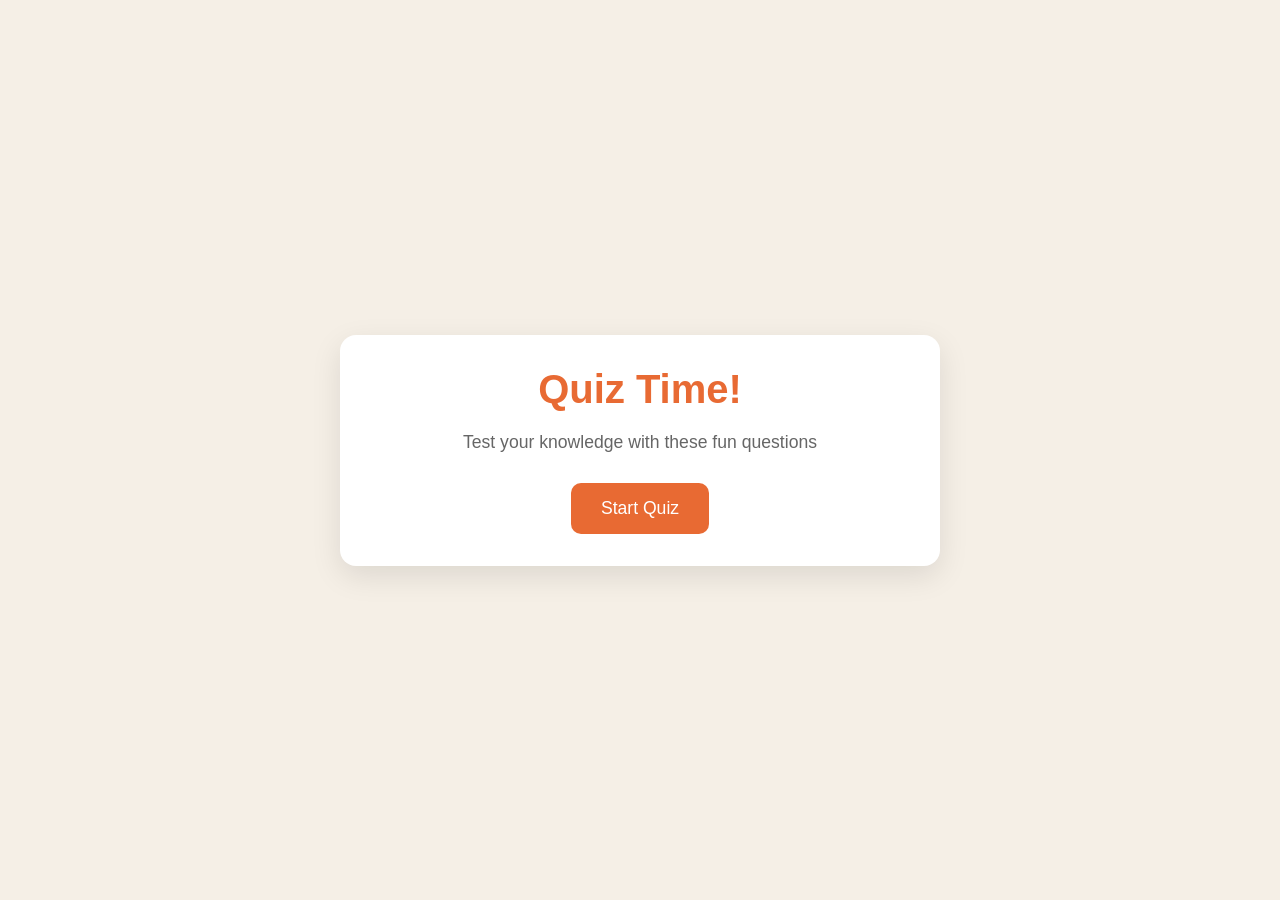
<file: projects/01-quiz.html>
<!doctype html>
<html lang="en">
  <head>
    <meta charset="UTF-8" />
    <meta name="viewport" content="width=device-width, initial-scale=1.0" />
    <title>Quiz Game</title>
    <link rel="stylesheet" href="./styles/01-quiz.css" />
  </head>
  <body>
    <div class="container">
      <div class="screen active" id="start-screen">
        <h1>Quiz Time!</h1>
        <p>Test your knowledge with these fun questions</p>
        <button id="start-btn">Start Quiz</button>
      </div>

      <div class="screen" id="quiz-screen">
        <div class="quiz-header">
          <h2 id="question-text">Question</h2>
          <div class="quiz-info">
            <p>
              Question <span id="current-question">1</span> of
              <span id="total-questions">5</span>
            </p>
            <p>Score: <span id="score"></span></p>
          </div>
        </div>

        <div id="answers-container" class="answers-container">
          <!-- Options-->
        </div>

        <div class="progress-bar">
          <div id="progress" class="progress"></div>
        </div>
      </div>

      <div id="result-screen" class="screen">
        <h1>Quiz Results</h1>
        <div class="result-info">
          <p>
            You scored <span id="final-score"></span> out of
            <span id="max-score"></span>
          </p>
          <div id="result-message"></div>
        </div>
        <button id="restart-btn">Restart Quiz</button>
      </div>
    </div>
    <script src="./scripts/01-quiz.js"></script>
  </body>
</html>
</file>
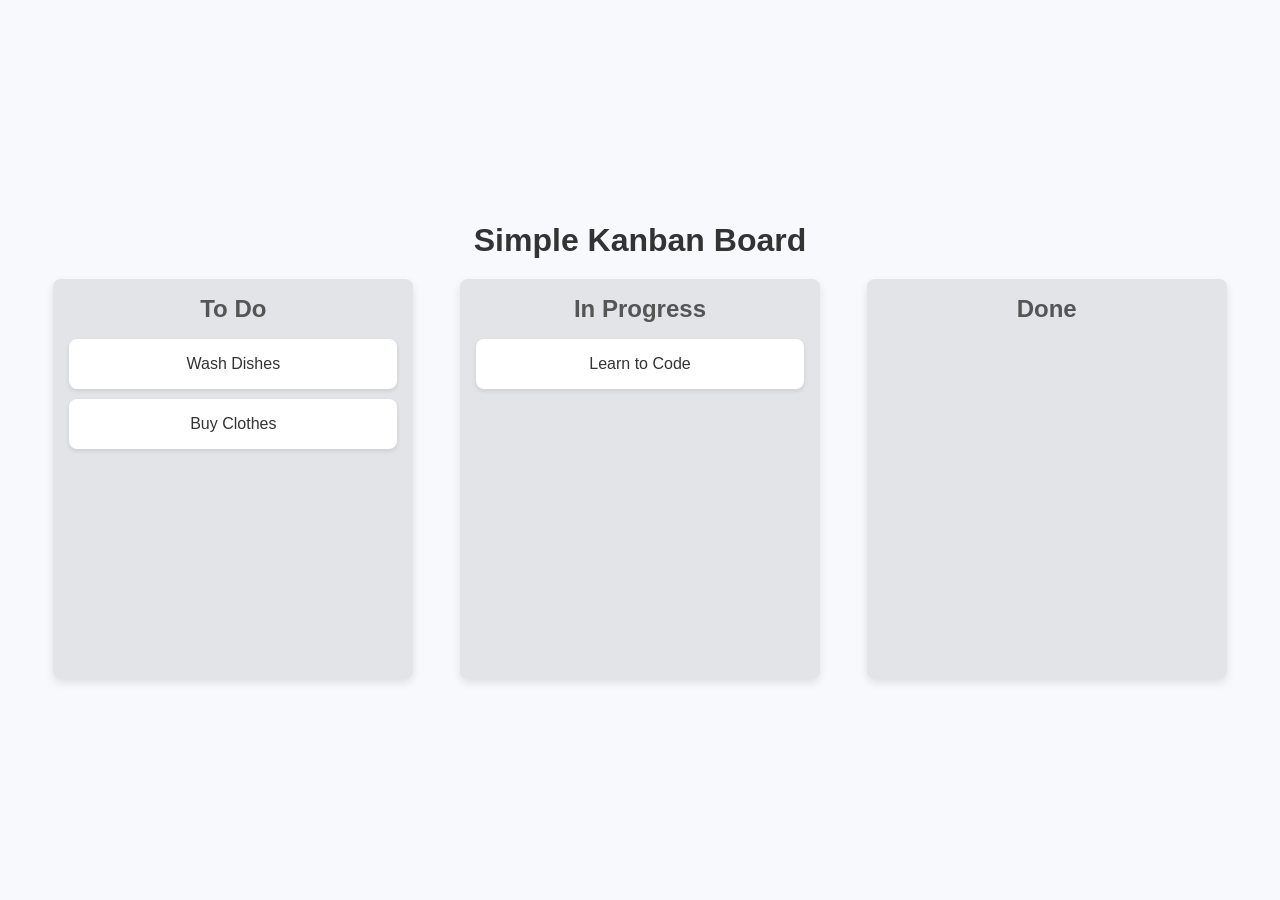
<file: projects/03-kanban-board.html>
<!doctype html>
<html lang="en">
  <head>
    <meta charset="UTF-8" />
    <meta name="viewport" content="width=device-width, initial-scale=1.0" />
    <title>Simple Kanban Board</title>
    <link rel="stylesheet" href="./styles/03-kanban-board.css" />
  </head>
  <body>
    <div class="container">
      <h1>Simple Kanban Board</h1>
      <div class="board">
        <!-- Todo-->
        <div class="list" id="list-1">
          <h2>To Do</h2>
          <div class="card" draggable="true" id="card-1">Wash Dishes</div>
          <div class="card" draggable="true" id="card-2">Buy Clothes</div>
        </div>
        <!-- In progress-->
        <div class="list" id="list-2">
          <h2>In Progress</h2>
          <div class="card" draggable="true" id="card-3">Learn to Code</div>
        </div>

        <!--Done-->
        <div class="list" id="list-3">
          <h2>Done</h2>
        </div>
      </div>
    </div>
    <script src="./scripts/03-kanban-board.js"></script>
  </body>
</html>
</file>
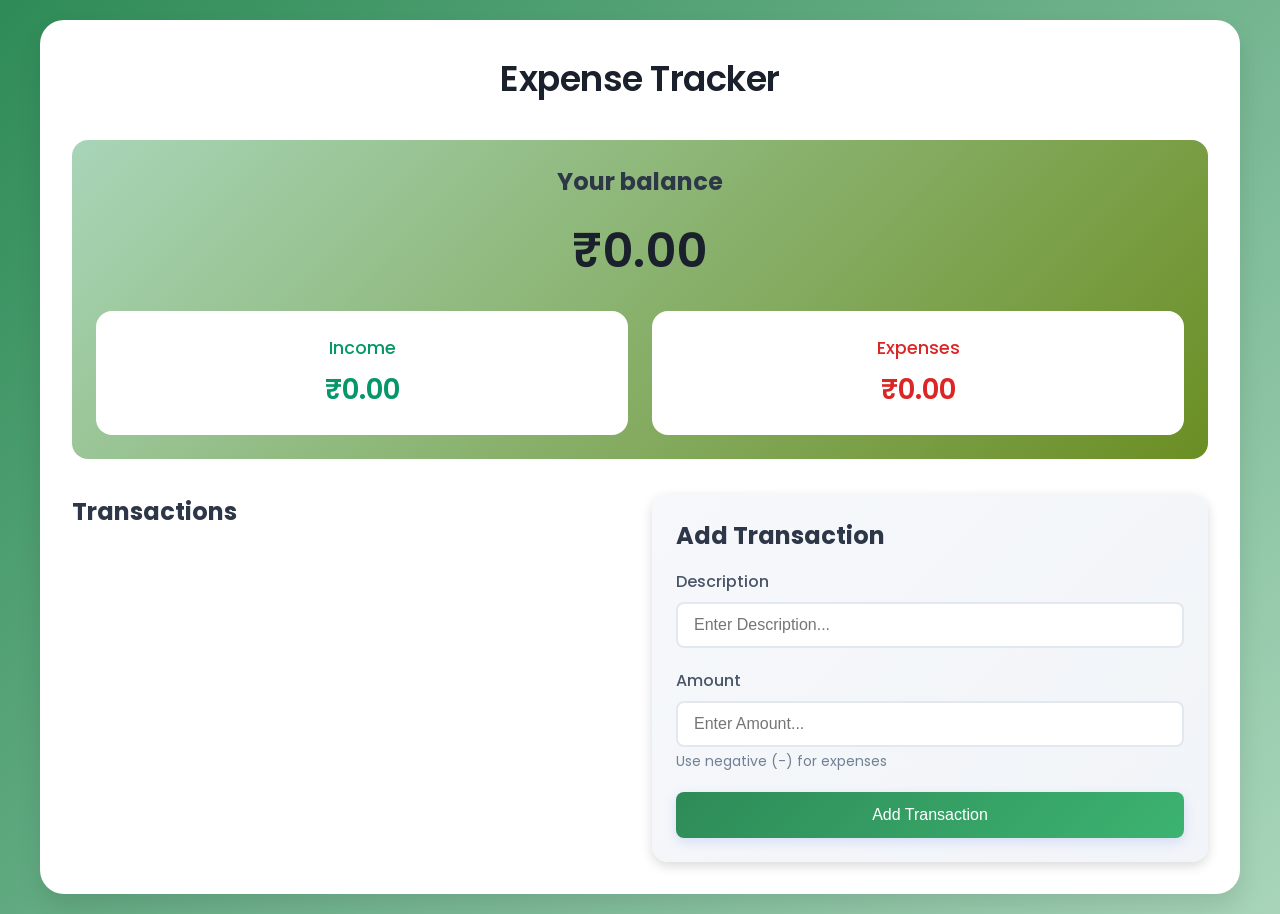
<file: projects/04-expense-tracker.html>
<!doctype html>
<html lang="en">
  <head>
    <meta charset="UTF-8" />
    <meta name="viewport" content="width=device-width, initial-scale=1.0" />
    <title>Expense Tracker</title>
    <link rel="stylesheet" href="./styles/04-expense-tracker.css" />
  </head>
  <body>
    <div class="container">
      <h1>Expense Tracker</h1>

      <div class="balance-container">
        <h2>Your balance</h2>
        <h1 id="balance">₹0.00</h1>

        <div class="summary">
          <div class="income">
            <h3>Income</h3>
            <p id="income-amount">₹0.00</p>
          </div>
          <div class="expenses">
            <h3>Expenses</h3>
            <p id="expenses-amount">₹0.00</p>
          </div>
        </div>
      </div>

      <div class="main-content">
        <div class="transaction-container">
          <h2>Transactions</h2>
          <ul id="transaction-list"></ul>
        </div>
        <div class="form-container">
          <h2>Add Transaction</h2>
          <form id="transaction-form">
            <div class="form-group">
              <label for="description">Description</label>
              <input
                type="text"
                id="description"
                placeholder="Enter Description..."
              />
            </div>

            <div class="form-group">
              <label for="amount">Amount</label>
              <input type="number" id="amount" placeholder="Enter Amount..." />
              <small>Use negative (-) for expenses</small>
            </div>

            <button type="submit">Add Transaction</button>
          </form>
        </div>
      </div>
    </div>
    <script src="./scripts/04-expense-tracker.js"></script>
  </body>
</html>
</file>
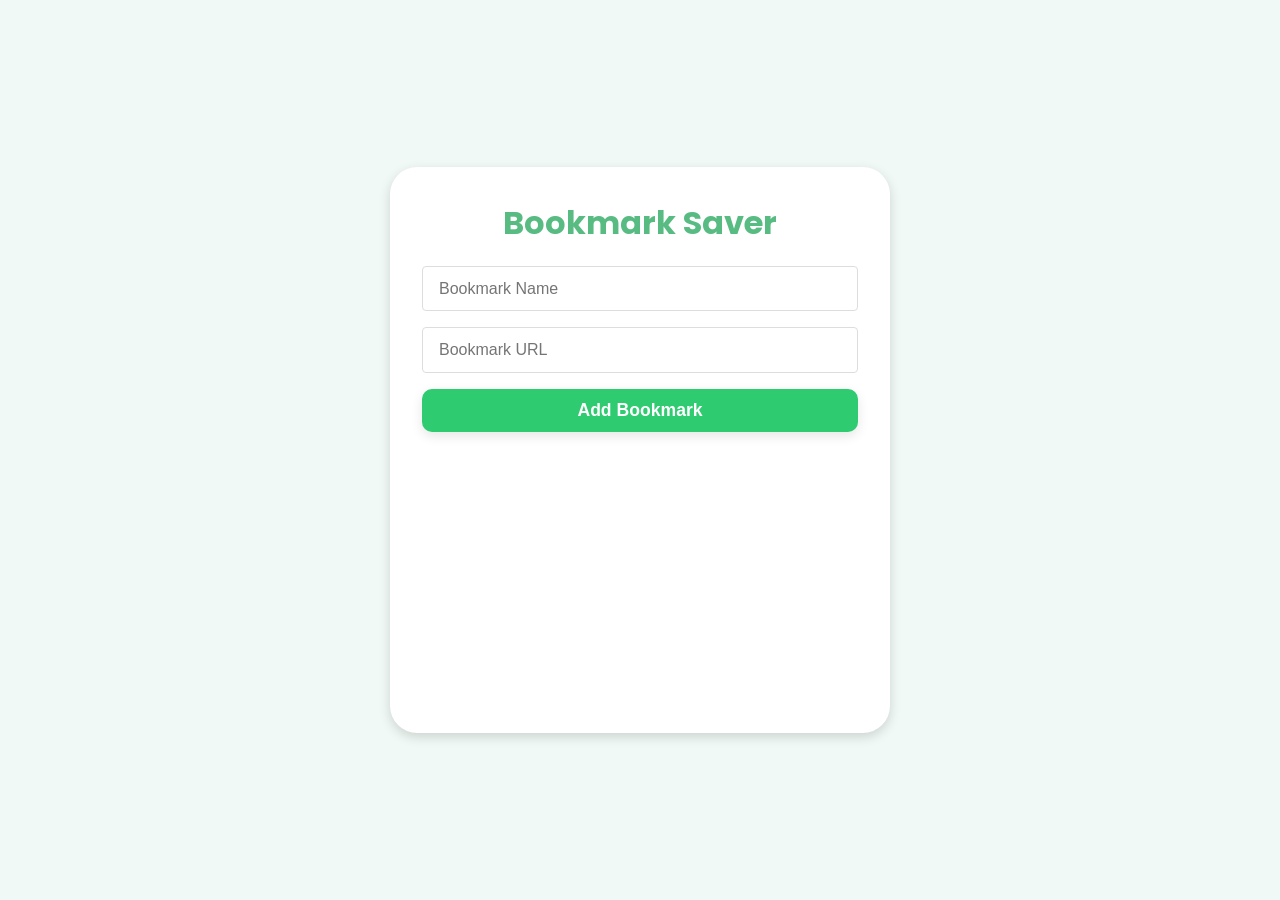
<file: projects/05-bookmark-saver.html>
<!doctype html>
<html lang="en">
  <head>
    <meta charset="UTF-8" />
    <meta name="viewport" content="width=device-width, initial-scale=1.0" />
    <title>Bookmark Saver</title>
    <link rel="stylesheet" href="./styles/05-bookmark-saver.css" />
  </head>
  <body>
    <div class="container">
      <h1>Bookmark Saver</h1>
      <form id="bookmark-form" action="">
        <input id="bookmark-name" type="text" placeholder="Bookmark Name" />
        <input id="bookmark-url" type="url" placeholder="Bookmark URL" />
        <button id="submit-btn" type="submit">Add Bookmark</button>
      </form>
      <div id="bookmark-container" class="bookmarks-container"></div>
    </div>

    <script src="./scripts/05-bookmark-saver.js"></script>
  </body>
</html>
</file>
<file: projects/styles/01-quiz.css>
* {
  margin: 0;
  padding: 0;
  box-sizing: border-box;
}

body {
  background-color: #f5efe6;
  display: flex;
  justify-content: center;
  align-items: center;
  min-height: 100vh;
  padding: 1rem;
  font-family: sans-serif;
}

.container {
  background-color: white;
  border-radius: 1rem;
  box-shadow: 0 10px 30px rgba(0, 0, 0, 0.1);
  width: 100%;
  max-width: 600px;
  overflow: hidden;
  position: relative;
}

.screen {
  display: none;
  padding: 2rem;
  text-align: center;
}

.screen.active {
  display: block;
}

/* ========== START SCREEN ==============*/

#start-screen h1 {
  color: #e86a33;
  margin-bottom: 20px;
  font-size: 2.5rem;
}

#start-screen p {
  color: #666;
  margin-bottom: 30px;
  font-size: 1.1rem;
}

.quiz-header {
  margin-bottom: 2rem;
}

#question-text {
  color: #333;
  font-size: 1.5rem;
  margin-bottom: 1rem;
  line-height: 1.4;
}

.quiz-info {
  display: flex;
  justify-content: space-between;
  color: #666;
  margin-bottom: 10px;
}

.answers-container {
  display: flex;
  flex-direction: column;
  /* justify-content: space-evenly; */
  gap: 10px;
  margin-bottom: 25px;
}

.answer-btn {
  background-color: #f8f0e5;
  color: #333;
  border: 2px solid #eadbc8;
  border-radius: 10px;
  padding: 1rem;
  cursor: pointer;
  text-align: left;
  transition: all 0.3s ease;
}

.answer-btn:hover {
  background-color: #eadbc8;
  border-color: #dac0ae;
}

.answer-btn.correct {
  background-color: #e6fff0;
  border-color: #a3f0c4;
  color: #28a745;
}

.answer-btn.incorrect {
  background-color: #fff0f0;
  border-color: #ffbdbd;
  color: #dc3545;
}

.progress-bar {
  height: 10px;
  background-color: #f8f0ef;
  border-radius: 5px;
  overflow: hidden;
  margin-top: 20px;
}

.progress {
  height: 100%;
  background-color: #e86a33;
  width: 0%;
  transition: width 0.3s ease;
}

/* ============ RESULT SCREEN ==============*/

#result-screen h1 {
  color: #e86a33;
  margin-bottom: 30px;
}

.result-info {
  background-color: #f8f0e5;
  border-radius: 10px;
  padding: 20px;
  margin-bottom: 30px;
}

.result-info p {
  font-size: 1.2 rem;
  color: #333;
  margin-bottom: 1rem;
}

#result-message {
  font-size: 1.5rem;
  font-weight: 600;
  color: #e86a33;
}

button {
  background-color: #e86a33;
  color: #fff;
  border: none;
  border-radius: 10px;
  padding: 15px 30px;
  font-size: 1.1rem;
  cursor: pointer;
  transition: background-color 0.3s ease;
}

button:hover {
  background-color: #d45b28;
}

/* ========== Responsive design ===============*/

@media (max-width: 500px) {
  .screen {
    padding: 1rem;
  }

  #start-screen h1 {
    font-size: 2rem;
  }

  #question-text {
    font-size: 1.3rem;
  }

  .answer-btn {
    padding: 12px;
  }

  button {
    padding: 12px 25px;
  }
}
</file>
<file: projects/styles/03-kanban-board.css>
* {
  margin: 0;
  padding: 0;
  box-sizing: border-box;
}

body {
  font-family: sans-serif;
  background-color: #f8f9fc;
  display: flex;
  justify-content: center;
  align-items: center;
  min-height: 100vh;
}

.container {
  text-align: center;
  width: 100%;
  padding: 1.2rem;
}

h1 {
  color: #333;
  margin-bottom: 20px;
  font-size: 2rem;
}

.board {
  display: flex;
  justify-content: space-around;
  align-items: flex-start;
  width: 100%;
  max-width: 1200px;
  margin: 0 auto;
  gap: 20px;
}

.list {
  background-color: #e3e4e8;
  padding: 1rem;
  border-radius: 8px;
  width: 30%;
  min-height: 400px;
  box-shadow: 0 4px 8px rgba(0, 0, 0, 0.1);
}

.list h2 {
  color: #555;
  margin-bottom: 1rem;
  font-size: 1.5rem;
}

.card {
  background-color: white;
  color: #333;
  padding: 1rem;
  margin-bottom: 10px;
  border-radius: 8px;
  cursor: grab;
  box-shadow: 0 2px 4px rgba(0, 0, 0, 0.1);
  transition:
    transform 0.2s,
    box-shadow 0.2s;
}

.card:active {
  cursor: grabbing;
  transform: scale(1.05);
  box-shadow: 0 4px 8px rgba(0, 0, 0, 0.1);
}

.list.over {
  background-color: #d1d3d8;
}

@media (max-width: 768px) {
  .board {
    flex-direction: column;
    align-items: center;
  }

  .list {
    width: 80%;
    margin-bottom: 20px;
  }
}
</file>
<file: projects/styles/04-expense-tracker.css>
@import url(https://fonts.googleapis.com/css?family=Poppins:100,100italic,200,200italic,300,300italic,regular,italic,500,500italic,600,600italic,700,700italic,800,800italic,900,900italic);

* {
  padding: 0;
  margin: 0;
  box-sizing: border-box;
}

body {
  font-family: "poppins", sans-serif;
  background: linear-gradient(135deg, #2e8b57, #a8d5ba);
  min-height: 100vh;
  display: flex;
  align-items: center;
  justify-content: center;
  padding: 20px;
  color: #2d3436;
}

.container {
  width: 100%;
  max-width: 1200px;
  background-color: white;
  padding: 2rem;
  border-radius: 24px;
  box-shadow: 0 12px 24px rgba(0, 0, 0, 0.1);
}

h1 {
  text-align: center;
  color: #1a202c;
  margin-bottom: 35px;
  font-size: 2.2rem;
  font-weight: 600;
  letter-spacing: -0.5px;
}

h2 {
  color: #2d3748;
  margin-bottom: 1rem;
  font-size: 1.5rem;
  font-width: 500;
}

.balance-container {
  text-align: center;
  margin-bottom: 35px;
  padding: 24px;
  background: linear-gradient(135deg, #a8d5b8, #6b8e23);
  border-radius: 1rem;
  box-shadow: 0 4px 12px rgba(0, 0, 0 0.1);
}

.balance-container h1 {
  font-size: 3rem;
  margin: 15px 0;
}

.summary {
  display: grid;
  grid-template-columns: 1fr 1fr;
  gap: 24px;
  margin-top: 24px;
}

.income,
.expenses {
  background-color: #fff;
  padding: 24px;
  border-radius: 1rem;
  box-shadow: 0 4px 12px rgba(0, 0, 0 0.1);
  transition: transform 0.2s ease;
}

.income:hover,
.expenses:hover {
  transform: translateY(-2px);
}

.income h3 {
  color: #059669;
  font-size: 1.1rem;
  font-weight: 500;
}

.expenses h3 {
  color: #dc2626;
  font-size: 1.1rem;
  font-weight: 500;
}

.income p,
.expenses p {
  margin-top: 0.5rem;
  font-size: 1.75rem;
  font-weight: 600;
}

.main-content {
  display: grid;
  grid-template-columns: 1fr 1fr;
  gap: 24px;
}

.income p {
  color: #059669;
}

.expenses p {
  color: #dc2626;
}

.transaction-container {
  height: 100%;
  display: flex;
  flex-direction: column;
}

#transaction-list {
  list-style: none;
  max-height: 500px;
  overflow-y: auto;
  padding-right: 8px;
  flex-grow: 1;
}

#transaction-list::-webkit-scrollbar {
  width: 8px;
}

#transaction-list::-webkit-scrollbar-track {
  background-color: #f1f1f1;
  border-radius: 4px;
}
#transaction-list::-webkit-scrollbar-thumb {
  background-color: #cbd5e0;
  border-radius: 4px;
}
#transaction-list::-webkit-scrollbar-thumb:hover {
  background-color: #a0aec0;
}

.transaction {
  display: flex;
  justify-content: space-between;
  align-items: center;
  padding: 1rem 1.2rem;
  margin-bottom: 12px;
  border-radius: 12px;
  background-color: #fff;
  box-shadow: 0 2px 8px rgba(0, 0, 0, 0.05);
  transition: all 0.2s ease;
  border-right: 5px solid;
  animation: slideIn 0.3s ease;
}

@keyframes slideIn {
  from {
    opacity: 0;
    transform: translateX(-20px);
  }

  to {
    opacity: 1;
    transform: translateX(0px);
  }
}

.transaction:hover {
  transform: translateX(4px);
  box-shadow: 0 4px 12px rgba(0, 0, 0, 0.1);
}

.transaction.income {
  border-right-color: #059669;
}

.transaction.expense {
  border-right-color: #dc2626;
}

.transaction .delete-btn {
  background: none;
  border: none;
  color: #dc2626;
  cursor: pointer;
  font-size: 1.4rem;
  opacity: 0;
  transition: all 0.2s ease;
  padding: 4px 8px;
  border-radius: 4px;
  margin-left: 12px;
}

.transaction:hover .delete-btn {
  opacity: 1;
}

.transaction .delete-btn:hover {
  background-color: #fee2e2;
  transform: scale(1.1);
}

/* From container */

.form-container {
  background: linear-gradient(135deg, #f6f8fb, #f1f4f8);
  padding: 24px;
  border-radius: 1rem;
  box-shadow: 0 4px 12px rgba(0, 0, 0, 0.15);
  height: 100%;
  display: flex;
  flex-direction: column;
}

.form-container form {
  height: 100%;
  display: flex;
  flex-direction: column;
}

.form-group {
  margin-bottom: 20px;
}

.form-group label {
  display: block;
  margin-bottom: 8px;
  color: #4a5568;
  font-weight: 500;
}

input {
  width: 100%;
  padding: 12px 16px;
  border: 2px solid #e2e8f0;
  border-radius: 8px;
  font-size: 1rem;
  transition: all 0.2s ease;
  background-color: white;
}

input:focus {
  outline: none;
  border-color: #667eea;
  box-shadow: 0 0 0 3px rgba(102, 126, 234, 0.1);
}

input:hover {
  border-color: #cbd5e0;
}

small {
  color: #718096;
  font-size: 0.875rem;
  margin-top: 4px;
  display: block;
}

button[type="submit"] {
  width: 100%;
  padding: 14px;
  background: linear-gradient(135deg, #2e8b57 0%, #3cb371 100%);
  color: white;
  border: none;
  border-radius: 8px;
  cursor: pointer;
  font-size: 1rem;
  font-weight: 500;
  transition: all 0.2s ease;
  box-shadow: 0 4px 12px rgba(102, 126, 234, 0.2);
  margin-top: auto;
}

button[type="submit"]:hover {
  transform: translateY(-2px);
  box-shadow: 0 6px 16px rgba(102, 126, 234, 0.3);
}

button[type="submit"]:active {
  transform: translateY(0);
}

@media (max-width: 900px) {
  .main-content {
    grid-template-columns: 1fr;
  }

  #transaction-list {
    max-height: 300px;
  }
}

@media (max-width: 480px) {
  .container {
    padding: 24px;
  }

  .summary {
    grid-template-columns: 1fr;
    gap: 16px;
  }

  .balance-container h1 {
    font-size: 2.5rem;
  }

  .income p,
  .expenses p {
    font-size: 1.5rem;
  }
  .transaction {
    padding: 14px 16px;
  }

  h1 {
    font-size: 1.8rem;
  }
}
</file>
<file: projects/styles/05-bookmark-saver.css>
@import url(https://fonts.googleapis.com/css?family=Poppins:100,100italic,200,200italic,300,300italic,regular,italic,500,500italic,600,600italic,700,700italic,800,800italic,900,900italic);

* {
  margin: 0;
  padding: 0;
  box-sizing: border-box;
}

body {
  background-color: #f0f9f5;
  font-family: "poppins", sans-serif;
  min-height: 100vh;
  display: flex;
  justify-content: center;
  align-items: center;
}

h1 {
  color: #58bc82;
  text-align: center;
  font-weight: 700;
}

.container {
  border-radius: 1.7rem;
  background-color: #fff;
  padding: 2rem;
  display: grid;
  grid-template-columns: repeat(1fr);
  /* grid-template-rows: auto auto minmax(150px, 200px); */
  grid-template-rows: auto auto 250px;
  row-gap: 1.2rem;
  width: 100%;
  max-width: 500px;
  box-shadow: 0 4px 12px rgba(0, 0, 0, 0.15);
}

form {
  display: flex;
  flex-direction: column;
  justify-content: space-around;
  align-items: center;
  width: 100%;
  row-gap: 1rem;
}

input {
  font-size: 1rem;
  width: 100%;
  padding: 0.8rem 1rem;
  border-radius: 4px;
  border: 1px solid #ddd;
  outline: none;
  transition: all 0.3s ease;
}

input:focus {
  border: 0.5px solid #23b560;
  border-radius: 6px;
}

button[type="submit"] {
  width: 100%;
  font-size: 1.1rem;
  font-weight: 600;
  padding: 0.7rem;
  border-radius: 10px;
  border: none;
  background-color: #2ecb70;
  color: white;
  cursor: pointer;
  box-shadow: 0 4px 12px rgba(0, 0, 0, 0.1);
  transition: all 0.3s ease;
}

button[type="submit"]:hover {
  background-color: #27ae60;
  box-shadow: 0 6px 18px rgba(0, 0, 0, 0.1);
}

.bookmarks-container {
  display: flex;
  flex-direction: column;
  justify-content: flex-start;
  overflow-y: auto;
  width: 100%;
}
.bookmarks-container::-webkit-scrollbar {
  width: 5px;
}

.bookmarks-container::-webkit-scrollbar-track {
  background-color: #f1f1f1;
  border-radius: 4px;
}
.bookmarks-container::-webkit-scrollbar-thumb {
  background-color: #cbd5e0;
  border-radius: 4px;
}

.bookmark {
  display: flex;
  justify-content: space-between;
  align-items: center;
  /* background-color: rgb(254, 163, 163); */
  padding: 0.7rem;
  border-radius: 1rem;
  text-decoration: none;
  border: 1px solid #ddd;
  transition: all 0.3s ease;
  margin-bottom: 0.7rem;
}

.bookmark:hover {
  transform: translateY(-3px);
}

.bookmark:active {
  transform: translateY(0px);
}

.bookmark a {
  text-decoration: none;
  color: #2ecc71;
  font-weight: 600;
  width: 80%;
  height: 100%;
}

.remove-btn {
  border: none;
  padding: 0.5rem 1rem;
  border-radius: 4px;
  background-color: #e74c3c;
  color: #fff;
  font-weight: 600;
  transition: background-color 0.3s ease;
  cursor: pointer;
}

.remove-btn:hover {
  background-color: #c0392b;
}
</file>
